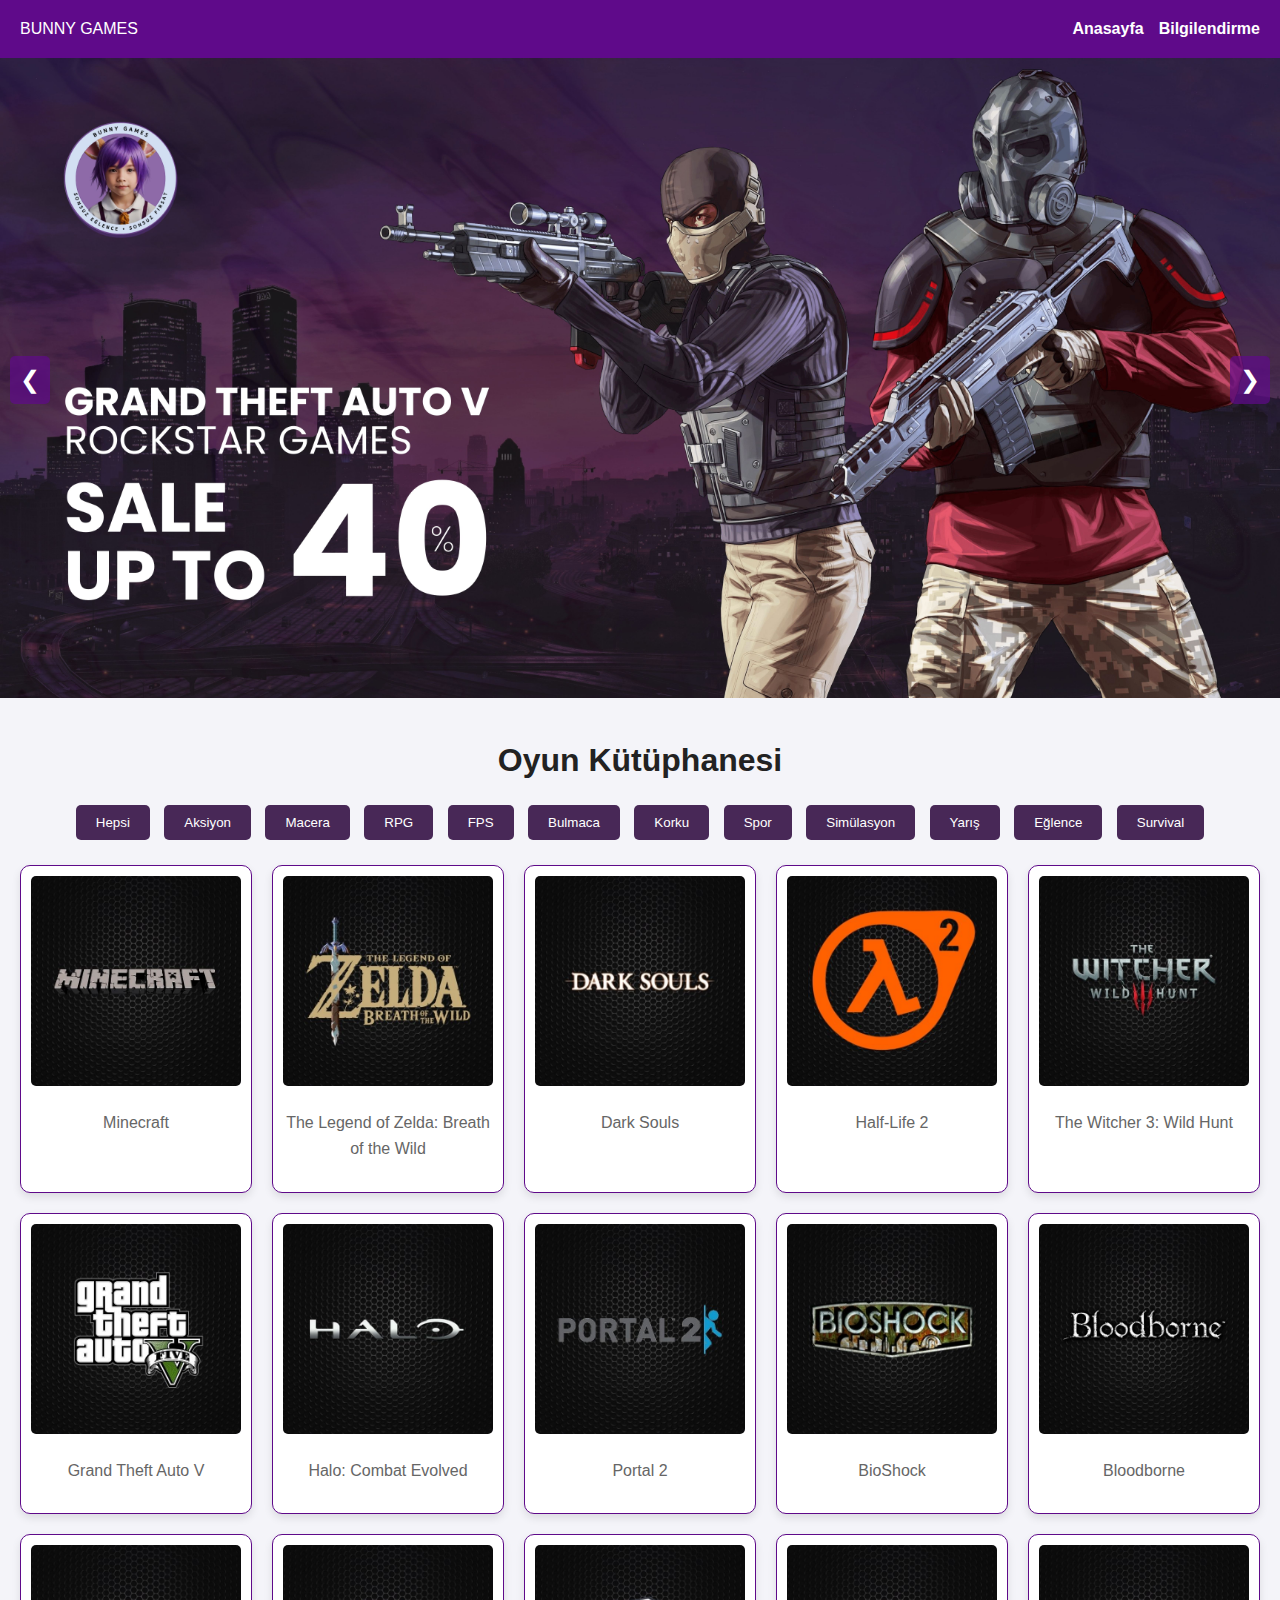
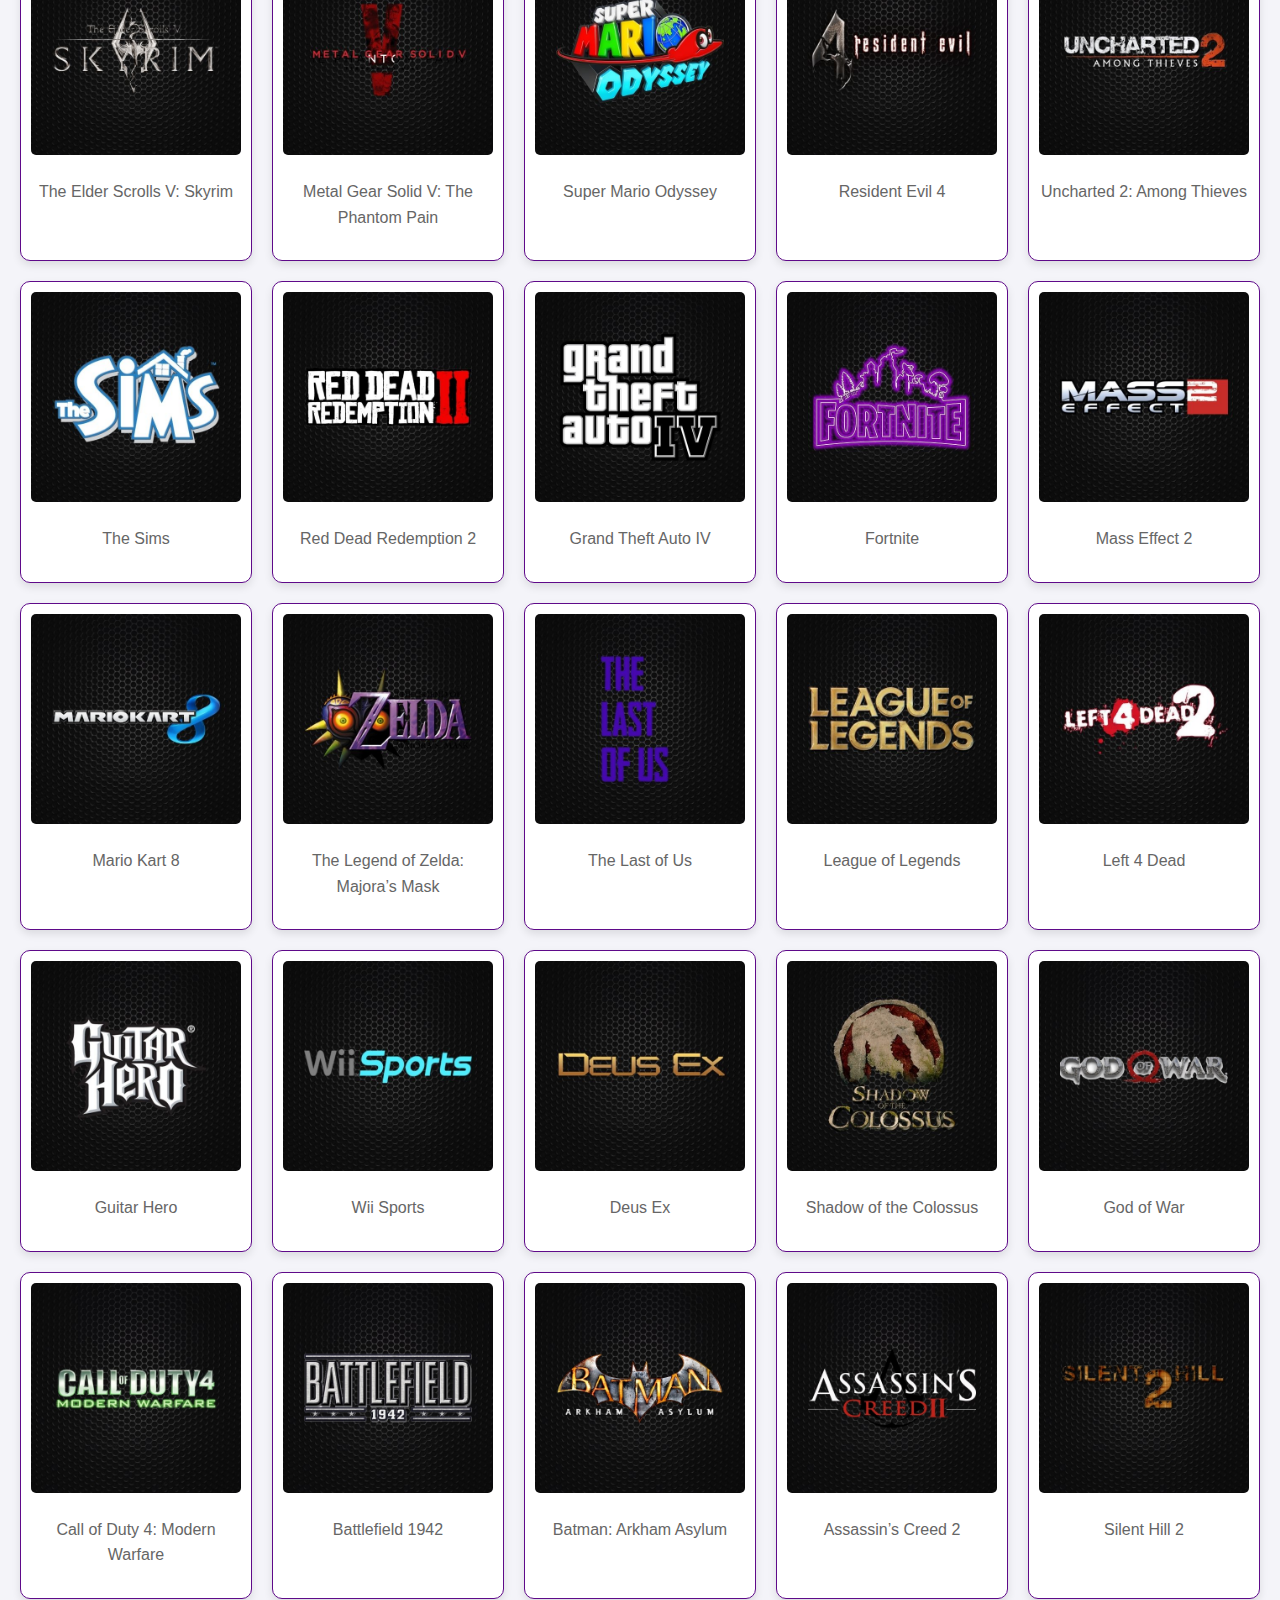
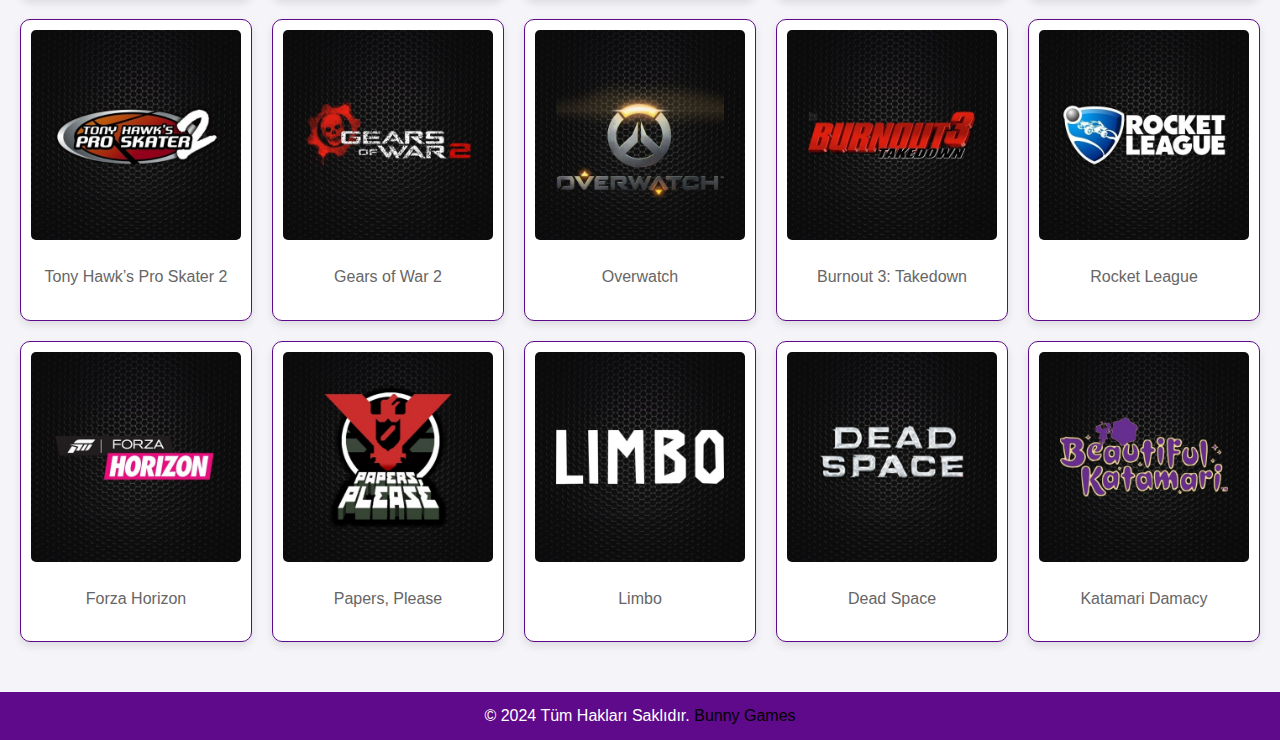
<file: index.html>
<!DOCTYPE html>
<html lang="en">
<head>
  <meta charset="UTF-8">
  <meta name="viewport" content="width=device-width, initial-scale=1, maximum-scale=1.0, user-scalable=no">
  <title>Oyun Kütüphanesi</title>
  <link rel="stylesheet" href="styles.css">
</head>
<body>
  <header>
    <div class="logo">BUNNY GAMES</div>
    <nav>
      <ul>
        <li><a href="index.html">Anasayfa</a></li>
        <li><a href="bilgilendirme.html">Bilgilendirme</a></li>
      </ul>
    </nav>
  </header>
  

  <div class="banner">
    <div class="slide">
        <a href="banner1.html">
            <img src="images/banner1.jpg" alt="Banner 1">
        </a>
    </div>
    <div class="slide">
        <a href="banner2.html">
          <img src="images/banner2.jpg" alt="Resident Evil 4 Banner">
        </a>
    </div>
    <div class="slide">
        <a href="banner3.html">
            <img src="images/banner3.jpg" alt="Banner 3">
        </a>
    </div>
    <button class="prev" onclick="prevSlide()">&#10094;</button>
    <button class="next" onclick="nextSlide()">&#10095;</button>
  </div>


  <main>
    <h1>Oyun Kütüphanesi</h1>

    <div class="categories">
      <button onclick="filterGames('Hepsi')">Hepsi</button>
      <button onclick="filterGames('Aksiyon')">Aksiyon</button>
      <button onclick="filterGames('Macera')">Macera</button>
      <button onclick="filterGames('RPG')">RPG</button>
      <button onclick="filterGames('FPS')">FPS</button>
      <button onclick="filterGames('Bulmaca')">Bulmaca</button>
      <button onclick="filterGames('Korku')">Korku</button>
      <button onclick="filterGames('Spor')">Spor</button>
      <button onclick="filterGames('Simülasyon')">Simülasyon</button>
      <button onclick="filterGames('Yarış')">Yarış</button>
      <button onclick="filterGames('Eğlence')">Eğlence</button>
      <button onclick="filterGames('Survival')">Survival</button>
    </div>

    <div class="game-grid" id="gameGrid"></div>
  </main>

  <div id="gameModal" class="modal">
    <div class="modal-content">
      <span class="close" onclick="closeModal()">&times;</span>
      <iframe id="modalVideo" src="" frameborder="0" allowfullscreen></iframe>
      <h2 id="modalTitle"></h2>
      <p id="modalDescription"></p>     
      <a id="buyLink" href="#" target="_blank"><button class="buy-btn">Satın Al</button></a>
    </div>
  </div>

  <footer>
    <table>
      <tr>
        <td>© 2024 Tüm Hakları Saklıdır. <a href="https://github.com/berfinsfrgl">Bunny Games</a></td>
      </tr>
    </table>
  </footer>  

  <script src="slider.js"></script>
  <script src="games.js"></script>
</body>
</html>
</file>
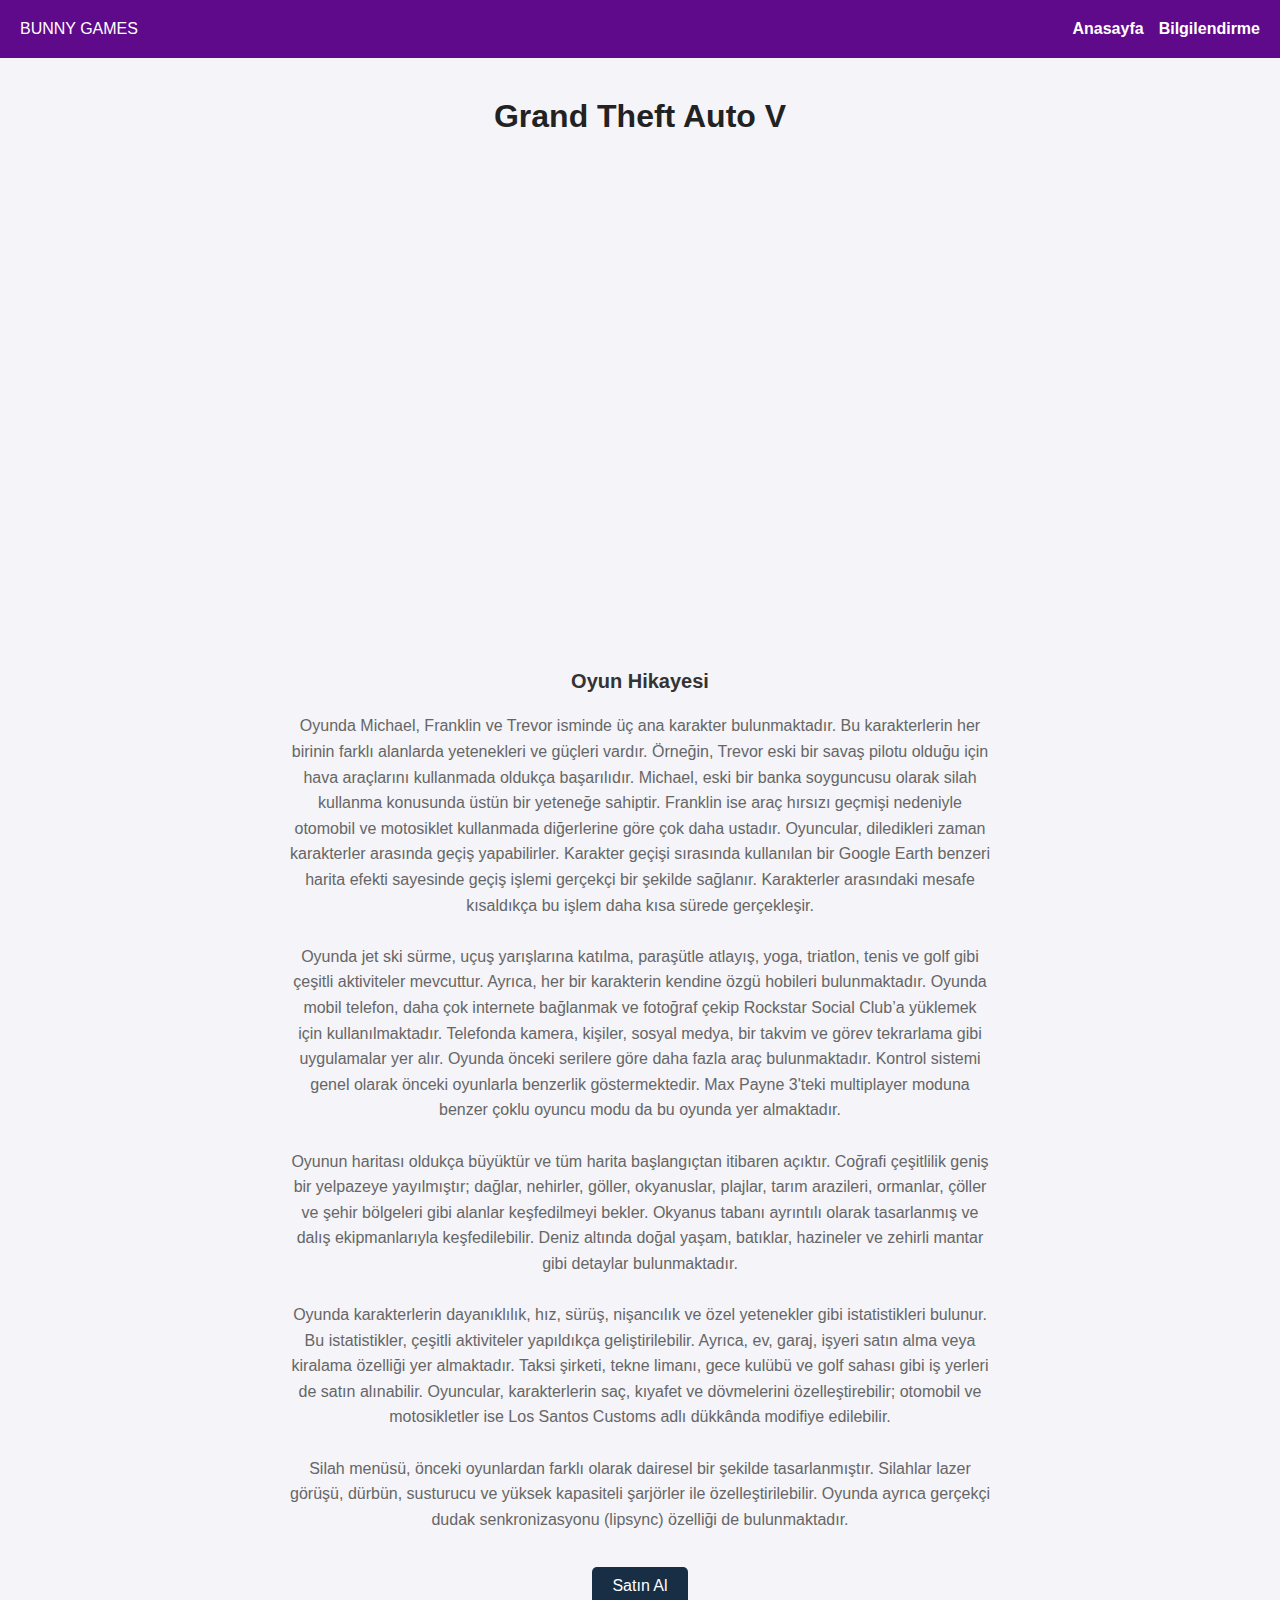
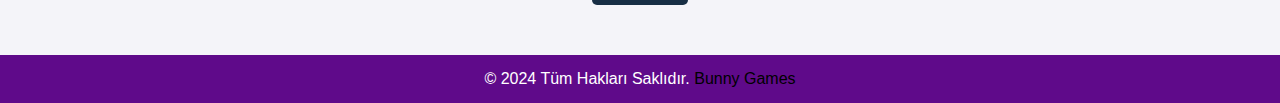
<file: banner1.html>
<!DOCTYPE html>
<html lang="en">
<head>
  <meta charset="UTF-8">
  <meta name="viewport" content="width=device-width, initial-scale=1, maximum-scale=1.0, user-scalable=no">
  <title>Grand Theft Auto V | Bunny Games</title>
  <link rel="stylesheet" href="styles.css">
</head>
<body>
  <header>
    <div class="logo">BUNNY GAMES</div>
    <nav>
      <ul>
        <li><a href="index.html">Anasayfa</a></li>
        <li><a href="bilgilendirme.html">Bilgilendirme</a></li>
      </ul>
    </nav>
  </header>

  <main>
    <h1>Grand Theft Auto V</h1>
    <div class="game-detail">
      <iframe width="560" height="315" 
              src="https://www.youtube.com/embed/QkkoHAzjnUs" 
              title="GTA V Trailer"
              frameborder="0" 
              allow="accelerometer; autoplay; clipboard-write; encrypted-media; gyroscope; picture-in-picture"
              allowfullscreen>
      </iframe>

      <div class="game-description">
        <h2>Oyun Hikayesi</h2>
        <p>Oyunda Michael, Franklin ve Trevor isminde üç ana karakter bulunmaktadır. Bu karakterlerin her birinin farklı alanlarda yetenekleri ve güçleri vardır. Örneğin, Trevor eski bir savaş pilotu olduğu için hava araçlarını kullanmada oldukça başarılıdır. Michael, eski bir banka soyguncusu olarak silah kullanma konusunda üstün bir yeteneğe sahiptir. Franklin ise araç hırsızı geçmişi nedeniyle otomobil ve motosiklet kullanmada diğerlerine göre çok daha ustadır. Oyuncular, diledikleri zaman karakterler arasında geçiş yapabilirler. Karakter geçişi sırasında kullanılan bir Google Earth benzeri harita efekti sayesinde geçiş işlemi gerçekçi bir şekilde sağlanır. Karakterler arasındaki mesafe kısaldıkça bu işlem daha kısa sürede gerçekleşir. <br><br>

          Oyunda jet ski sürme, uçuş yarışlarına katılma, paraşütle atlayış, yoga, triatlon, tenis ve golf gibi çeşitli aktiviteler mevcuttur. Ayrıca, her bir karakterin kendine özgü hobileri bulunmaktadır. Oyunda mobil telefon, daha çok internete bağlanmak ve fotoğraf çekip Rockstar Social Club’a yüklemek için kullanılmaktadır. Telefonda kamera, kişiler, sosyal medya, bir takvim ve görev tekrarlama gibi uygulamalar yer alır. Oyunda önceki serilere göre daha fazla araç bulunmaktadır. Kontrol sistemi genel olarak önceki oyunlarla benzerlik göstermektedir. Max Payne 3'teki multiplayer moduna benzer çoklu oyuncu modu da bu oyunda yer almaktadır.<br><br>
          
          Oyunun haritası oldukça büyüktür ve tüm harita başlangıçtan itibaren açıktır. Coğrafi çeşitlilik geniş bir yelpazeye yayılmıştır; dağlar, nehirler, göller, okyanuslar, plajlar, tarım arazileri, ormanlar, çöller ve şehir bölgeleri gibi alanlar keşfedilmeyi bekler. Okyanus tabanı ayrıntılı olarak tasarlanmış ve dalış ekipmanlarıyla keşfedilebilir. Deniz altında doğal yaşam, batıklar, hazineler ve zehirli mantar gibi detaylar bulunmaktadır.<br><br>
          
          Oyunda karakterlerin dayanıklılık, hız, sürüş, nişancılık ve özel yetenekler gibi istatistikleri bulunur. Bu istatistikler, çeşitli aktiviteler yapıldıkça geliştirilebilir. Ayrıca, ev, garaj, işyeri satın alma veya kiralama özelliği yer almaktadır. Taksi şirketi, tekne limanı, gece kulübü ve golf sahası gibi iş yerleri de satın alınabilir. Oyuncular, karakterlerin saç, kıyafet ve dövmelerini özelleştirebilir; otomobil ve motosikletler ise Los Santos Customs adlı dükkânda modifiye edilebilir.<br><br>
          
          Silah menüsü, önceki oyunlardan farklı olarak dairesel bir şekilde tasarlanmıştır. Silahlar lazer görüşü, dürbün, susturucu ve yüksek kapasiteli şarjörler ile özelleştirilebilir. Oyunda ayrıca gerçekçi dudak senkronizasyonu (lipsync) özelliği de bulunmaktadır.</p>
      </div>

        <a id="buyLink" href="https://store.rockstargames.com/" target="_blank"><button class="buy-btn">Satın Al</button></a>
    </div>
  </main>

  <footer>
    <table>
      <tr>
        <td>© 2024 Tüm Hakları Saklıdır. <a href="https://github.com/berfinsfrgl">Bunny Games</a></td>
      </tr>
    </table>
  </footer>  
</body>
</html>
</file>
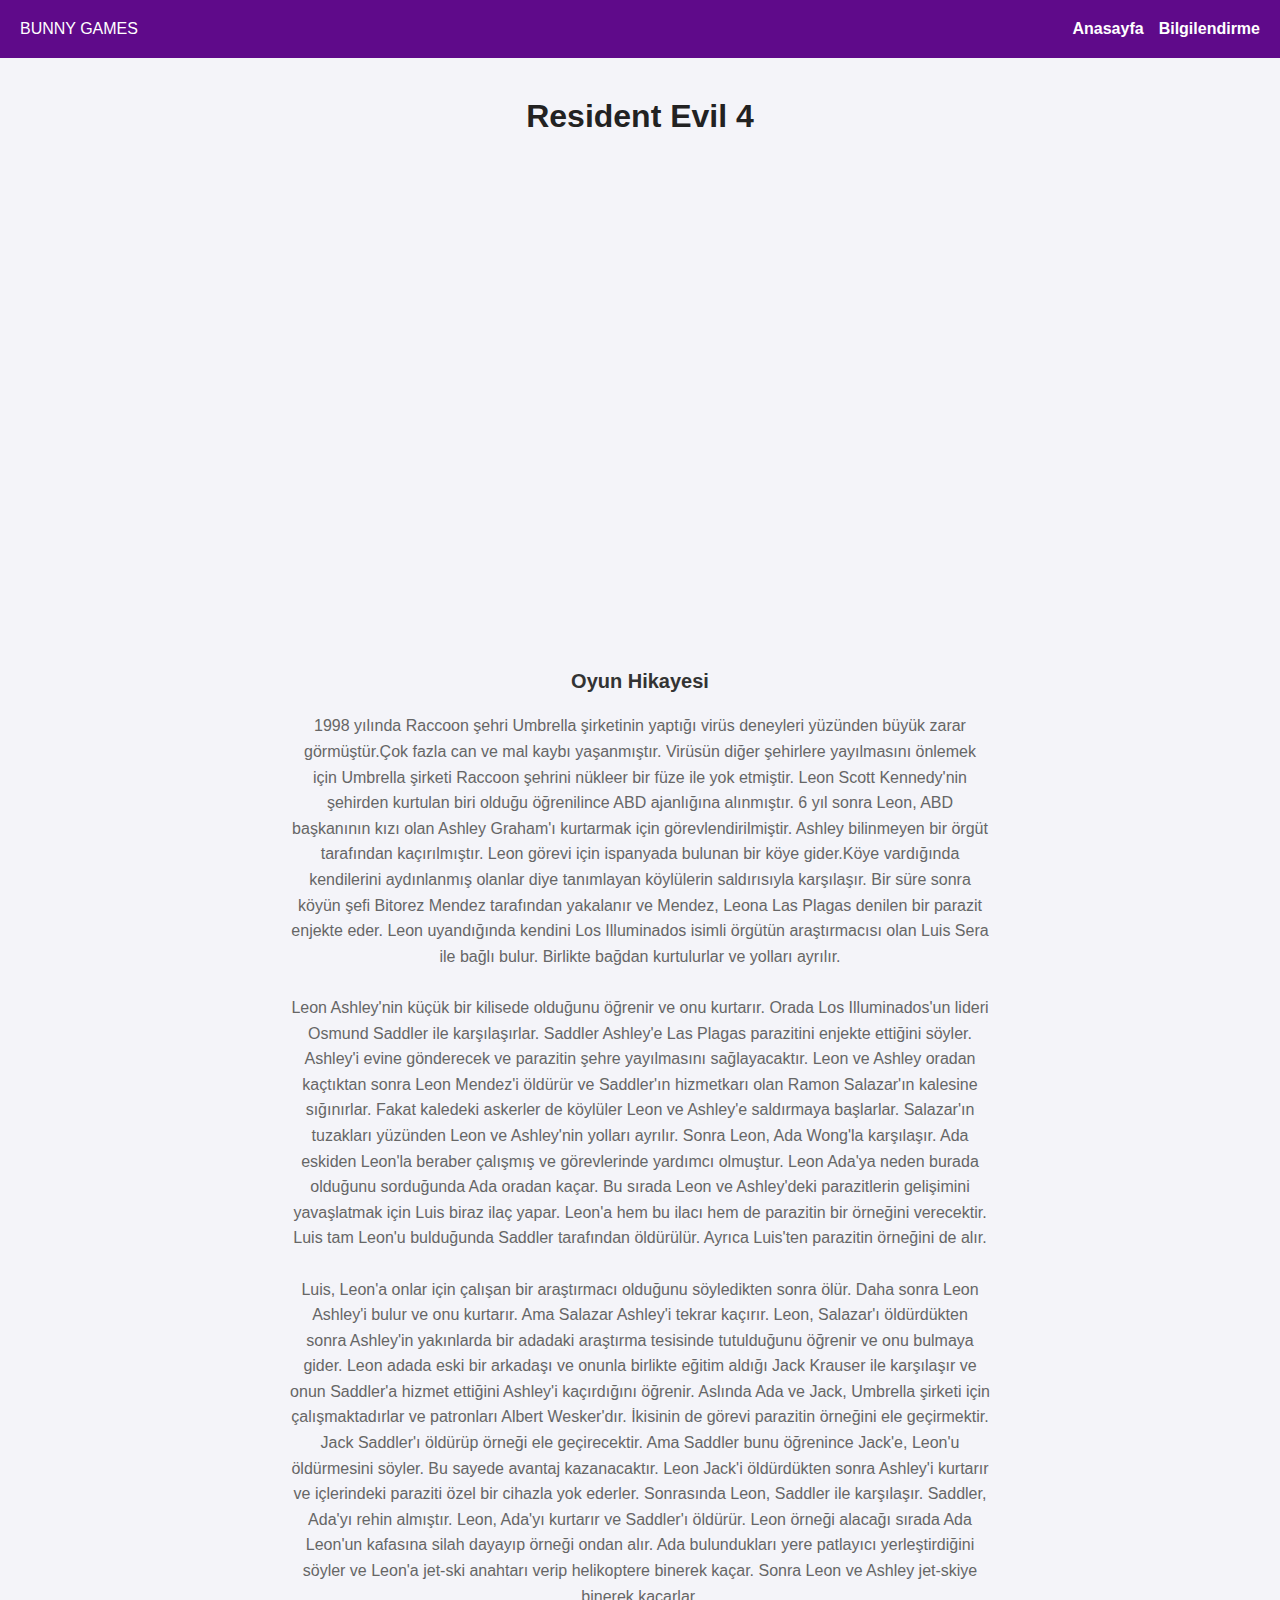
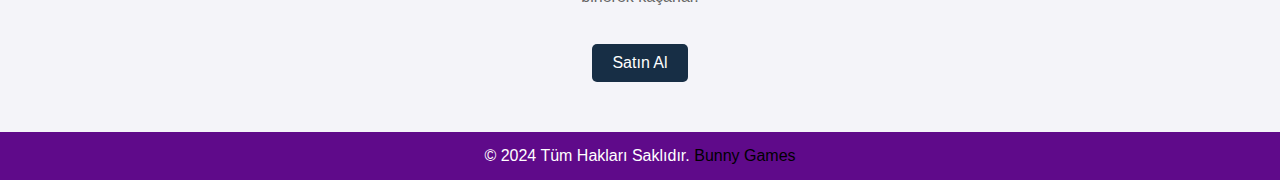
<file: banner2.html>
<!DOCTYPE html>
<html lang="en">
<head>
  <meta charset="UTF-8">
  <meta name="viewport" content="width=device-width, initial-scale=1, maximum-scale=1.0, user-scalable=no">
  <title>Resident Evil 4 | Bunny Games</title>
  <link rel="stylesheet" href="styles.css">
</head>
<body>
  <header>
    <div class="logo">BUNNY GAMES</div>
    <nav>
      <ul>
        <li><a href="index.html">Anasayfa</a></li>
        <li><a href="bilgilendirme.html">Bilgilendirme</a></li>
      </ul>
    </nav>
  </header>

  <main>
    <h1>Resident Evil 4</h1>
    <div class="game-detail">
      <iframe width="560" height="315" 
              src="https://www.youtube.com/embed/j5Xv2lM9wes" 
              title="Resident Evil 4 Gameplay Trailer"
              frameborder="0" 
              allow="accelerometer; autoplay; clipboard-write; encrypted-media; gyroscope; picture-in-picture"
              allowfullscreen>
      </iframe>

      <div class="game-description">
        <h2>Oyun Hikayesi</h2>
        <p>
          1998 yılında Raccoon şehri Umbrella şirketinin yaptığı virüs deneyleri yüzünden büyük zarar görmüştür.Çok fazla can ve mal kaybı yaşanmıştır. Virüsün diğer şehirlere yayılmasını önlemek için Umbrella şirketi Raccoon şehrini nükleer bir füze ile yok etmiştir. Leon Scott Kennedy'nin şehirden kurtulan biri olduğu öğrenilince ABD ajanlığına alınmıştır. 6 yıl sonra Leon, ABD başkanının kızı olan Ashley Graham'ı kurtarmak için görevlendirilmiştir. Ashley bilinmeyen bir örgüt tarafından kaçırılmıştır. Leon görevi için ispanyada bulunan bir köye gider.Köye vardığında kendilerini aydınlanmış olanlar diye tanımlayan köylülerin saldırısıyla karşılaşır. Bir süre sonra köyün şefi Bitorez Mendez tarafından yakalanır ve Mendez, Leona Las Plagas denilen bir parazit enjekte eder. Leon uyandığında kendini Los Illuminados isimli örgütün araştırmacısı olan Luis Sera ile bağlı bulur. Birlikte bağdan kurtulurlar ve yolları ayrılır. <br><br> Leon Ashley'nin küçük bir kilisede olduğunu öğrenir ve onu kurtarır. Orada Los Illuminados'un lideri Osmund Saddler ile karşılaşırlar. Saddler Ashley'e Las Plagas parazitini enjekte ettiğini söyler. Ashley'i evine gönderecek ve parazitin şehre yayılmasını sağlayacaktır. Leon ve Ashley oradan kaçtıktan sonra Leon Mendez'i öldürür ve Saddler'ın hizmetkarı olan Ramon Salazar'ın kalesine sığınırlar. Fakat kaledeki askerler de köylüler Leon ve Ashley'e saldırmaya başlarlar. Salazar'ın tuzakları yüzünden Leon ve Ashley'nin yolları ayrılır. Sonra Leon, Ada Wong'la karşılaşır. Ada eskiden Leon'la beraber çalışmış ve görevlerinde yardımcı olmuştur. Leon Ada'ya neden burada olduğunu sorduğunda Ada oradan kaçar. Bu sırada Leon ve Ashley'deki parazitlerin gelişimini yavaşlatmak için Luis biraz ilaç yapar. Leon'a hem bu ilacı hem de parazitin bir örneğini verecektir. Luis tam Leon'u bulduğunda Saddler tarafından öldürülür. Ayrıca Luis'ten parazitin örneğini de alır. <br><br> Luis, Leon'a onlar için çalışan bir araştırmacı olduğunu söyledikten sonra ölür. Daha sonra Leon Ashley'i bulur ve onu kurtarır. Ama Salazar Ashley'i tekrar kaçırır. Leon, Salazar'ı öldürdükten sonra Ashley'in yakınlarda bir adadaki araştırma tesisinde tutulduğunu öğrenir ve onu bulmaya gider. Leon adada eski bir arkadaşı ve onunla birlikte eğitim aldığı Jack Krauser ile karşılaşır ve onun Saddler'a hizmet ettiğini Ashley'i kaçırdığını öğrenir. Aslında Ada ve Jack, Umbrella şirketi için çalışmaktadırlar ve patronları Albert Wesker'dır. İkisinin de görevi parazitin örneğini ele geçirmektir. Jack Saddler'ı öldürüp örneği ele geçirecektir. Ama Saddler bunu öğrenince Jack'e, Leon'u öldürmesini söyler. Bu sayede avantaj kazanacaktır. Leon Jack'i öldürdükten sonra Ashley'i kurtarır ve içlerindeki paraziti özel bir cihazla yok ederler. Sonrasında Leon, Saddler ile karşılaşır. Saddler, Ada'yı rehin almıştır. Leon, Ada'yı kurtarır ve Saddler'ı öldürür. Leon örneği alacağı sırada Ada Leon'un kafasına silah dayayıp örneği ondan alır. Ada bulundukları yere patlayıcı yerleştirdiğini söyler ve Leon'a jet-ski anahtarı verip helikoptere binerek kaçar. Sonra Leon ve Ashley jet-skiye binerek kaçarlar.
        </p>
      </div>

        <a id="buyLink" href="https://www.residentevil.com/re4/" target="_blank"><button class="buy-btn">Satın Al</button></a>
    </div>
  </main>

  <footer>
    <table>
      <tr>
        <td>© 2024 Tüm Hakları Saklıdır. <a href="https://github.com/berfinsfrgl">Bunny Games</a></td>
      </tr>
    </table>
  </footer>  
</body>
</html>
</file>
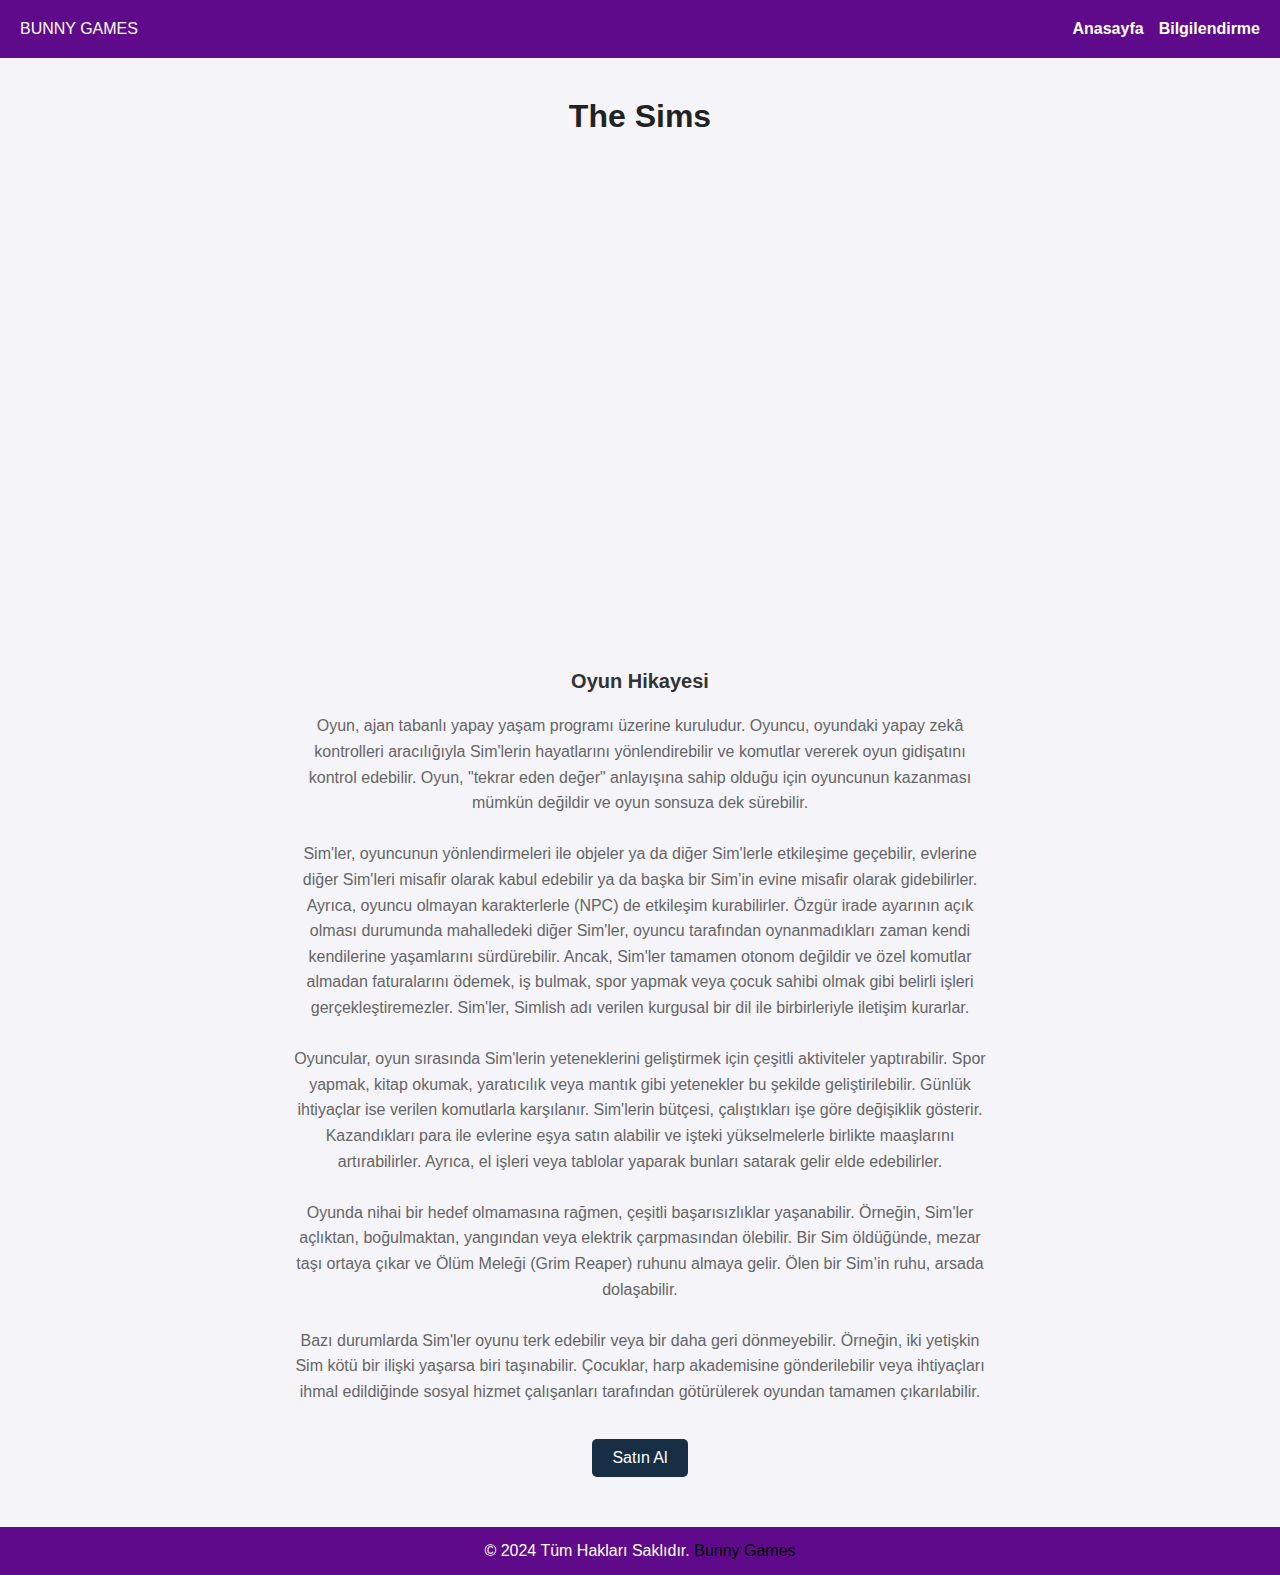
<file: banner3.html>
<!DOCTYPE html>
<html lang="en">
<head>
  <meta charset="UTF-8">
  <meta name="viewport" content="width=device-width, initial-scale=1, maximum-scale=1.0, user-scalable=no">
  <title>The Sims | Bunny Games</title>
  <link rel="stylesheet" href="styles.css">
</head>
<body>
  <header>
    <div class="logo">BUNNY GAMES</div>
    <nav>
      <ul>
        <li><a href="index.html">Anasayfa</a></li>
        <li><a href="bilgilendirme.html">Bilgilendirme</a></li>
      </ul>
    </nav>
  </header>

  <main>
    <h1>The Sims</h1>
    <div class="game-detail">
      <iframe width="560" height="315" 
              src="https://www.youtube.com/embed/GJENRAB4ykA" 
              title="The Sims Trailer"
              frameborder="0" 
              allow="accelerometer; autoplay; clipboard-write; encrypted-media; gyroscope; picture-in-picture"
              allowfullscreen>
      </iframe>

      <div class="game-description">
        <h2>Oyun Hikayesi</h2>
        <p>Oyun, ajan tabanlı yapay yaşam programı üzerine kuruludur. Oyuncu, oyundaki yapay zekâ kontrolleri aracılığıyla Sim'lerin hayatlarını yönlendirebilir ve komutlar vererek oyun gidişatını kontrol edebilir. Oyun, "tekrar eden değer" anlayışına sahip olduğu için oyuncunun kazanması mümkün değildir ve oyun sonsuza dek sürebilir. <br><br>

          Sim'ler, oyuncunun yönlendirmeleri ile objeler ya da diğer Sim'lerle etkileşime geçebilir, evlerine diğer Sim'leri misafir olarak kabul edebilir ya da başka bir Sim’in evine misafir olarak gidebilirler. Ayrıca, oyuncu olmayan karakterlerle (NPC) de etkileşim kurabilirler. Özgür irade ayarının açık olması durumunda mahalledeki diğer Sim'ler, oyuncu tarafından oynanmadıkları zaman kendi kendilerine yaşamlarını sürdürebilir. Ancak, Sim'ler tamamen otonom değildir ve özel komutlar almadan faturalarını ödemek, iş bulmak, spor yapmak veya çocuk sahibi olmak gibi belirli işleri gerçekleştiremezler. Sim'ler, Simlish adı verilen kurgusal bir dil ile birbirleriyle iletişim kurarlar.<br><br>
          
          Oyuncular, oyun sırasında Sim'lerin yeteneklerini geliştirmek için çeşitli aktiviteler yaptırabilir. Spor yapmak, kitap okumak, yaratıcılık veya mantık gibi yetenekler bu şekilde geliştirilebilir. Günlük ihtiyaçlar ise verilen komutlarla karşılanır. Sim'lerin bütçesi, çalıştıkları işe göre değişiklik gösterir. Kazandıkları para ile evlerine eşya satın alabilir ve işteki yükselmelerle birlikte maaşlarını artırabilirler. Ayrıca, el işleri veya tablolar yaparak bunları satarak gelir elde edebilirler.<br><br>
          
          Oyunda nihai bir hedef olmamasına rağmen, çeşitli başarısızlıklar yaşanabilir. Örneğin, Sim'ler açlıktan, boğulmaktan, yangından veya elektrik çarpmasından ölebilir. Bir Sim öldüğünde, mezar taşı ortaya çıkar ve Ölüm Meleği (Grim Reaper) ruhunu almaya gelir. Ölen bir Sim’in ruhu, arsada dolaşabilir.<br><br>  
          
          Bazı durumlarda Sim'ler oyunu terk edebilir veya bir daha geri dönmeyebilir. Örneğin, iki yetişkin Sim kötü bir ilişki yaşarsa biri taşınabilir. Çocuklar, harp akademisine gönderilebilir veya ihtiyaçları ihmal edildiğinde sosyal hizmet çalışanları tarafından götürülerek oyundan tamamen çıkarılabilir. </p>
      </div>

        <a id="buyLink" href="https://www.ea.com/games/the-sims" target="_blank"><button class="buy-btn">Satın Al</button></a>
    </div>
  </main>

  <footer>
    <table>
      <tr>
        <td>© 2024 Tüm Hakları Saklıdır. <a href="https://github.com/berfinsfrgl">Bunny Games</a></td>
      </tr>
    </table>
  </footer>  
</body>
</html>
</file>
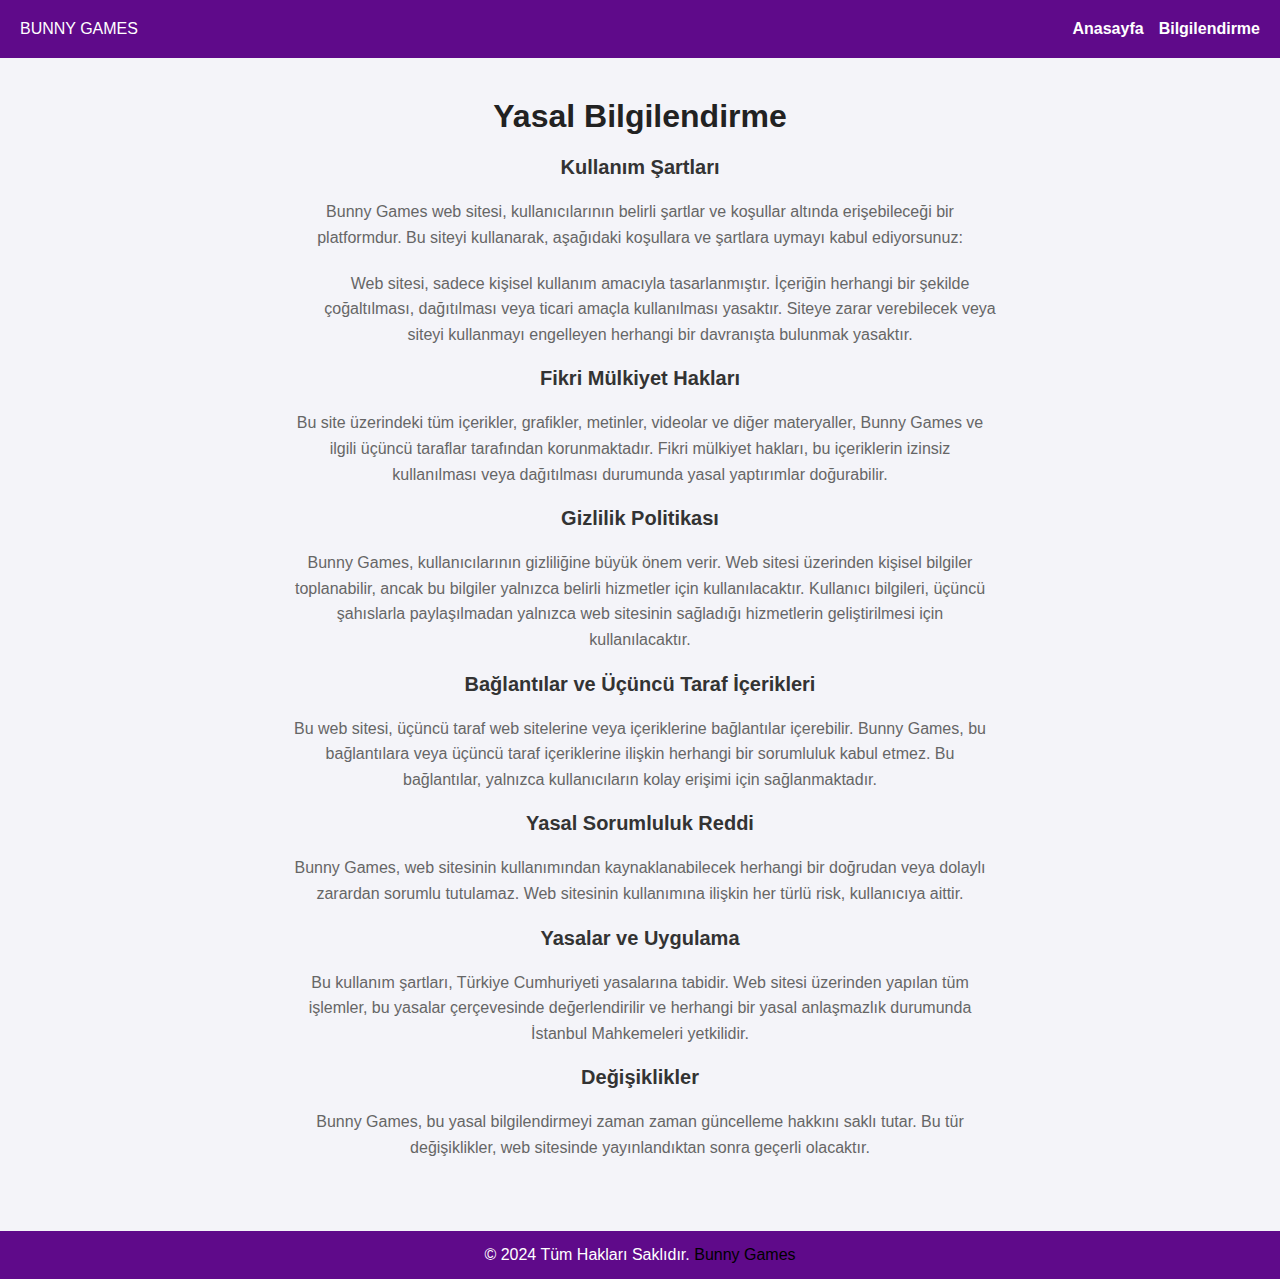
<file: bilgilendirme.html>
<!DOCTYPE html>
<html lang="en">
<head>
  <meta charset="UTF-8">
  <meta name="viewport" content="width=device-width, initial-scale=1, maximum-scale=1.0, user-scalable=no">
  <title>Yasal Bilgilendirme | Bunny Games</title>
  <link rel="stylesheet" href="styles.css">
</head>
<body>
    <header>
        <div class="logo">BUNNY GAMES</div>
        <nav>
          <ul>
            <li><a href="index.html">Anasayfa</a></li>
            <li><a href="bilgilendirme.html">Bilgilendirme</a></li>
          </ul>
        </nav>
      </header>

  <main>
    <h1>Yasal Bilgilendirme</h1>
    <div class="legal-content">
      <h2>Kullanım Şartları</h2>
      <p>Bunny Games web sitesi, kullanıcılarının belirli şartlar ve koşullar altında erişebileceği bir platformdur. Bu siteyi kullanarak, aşağıdaki koşullara ve şartlara uymayı kabul ediyorsunuz:</p>
      <ul>
        <p>Web sitesi, sadece kişisel kullanım amacıyla tasarlanmıştır.
        İçeriğin herhangi bir şekilde çoğaltılması, dağıtılması veya ticari amaçla kullanılması yasaktır.
        Siteye zarar verebilecek veya siteyi kullanmayı engelleyen herhangi bir davranışta bulunmak yasaktır.</p>
      </ul>
      
      <h2>Fikri Mülkiyet Hakları</h2>
      <p>Bu site üzerindeki tüm içerikler, grafikler, metinler, videolar ve diğer materyaller, Bunny Games ve ilgili üçüncü taraflar tarafından korunmaktadır. Fikri mülkiyet hakları, bu içeriklerin izinsiz kullanılması veya dağıtılması durumunda yasal yaptırımlar doğurabilir.</p>

      <h2>Gizlilik Politikası</h2>
      <p>Bunny Games, kullanıcılarının gizliliğine büyük önem verir. Web sitesi üzerinden kişisel bilgiler toplanabilir, ancak bu bilgiler yalnızca belirli hizmetler için kullanılacaktır. Kullanıcı bilgileri, üçüncü şahıslarla paylaşılmadan yalnızca web sitesinin sağladığı hizmetlerin geliştirilmesi için kullanılacaktır.</p>

      <h2>Bağlantılar ve Üçüncü Taraf İçerikleri</h2>
      <p>Bu web sitesi, üçüncü taraf web sitelerine veya içeriklerine bağlantılar içerebilir. Bunny Games, bu bağlantılara veya üçüncü taraf içeriklerine ilişkin herhangi bir sorumluluk kabul etmez. Bu bağlantılar, yalnızca kullanıcıların kolay erişimi için sağlanmaktadır.</p>

      <h2>Yasal Sorumluluk Reddi</h2>
      <p>Bunny Games, web sitesinin kullanımından kaynaklanabilecek herhangi bir doğrudan veya dolaylı zarardan sorumlu tutulamaz. Web sitesinin kullanımına ilişkin her türlü risk, kullanıcıya aittir.</p>

      <h2>Yasalar ve Uygulama</h2>
      <p>Bu kullanım şartları, Türkiye Cumhuriyeti yasalarına tabidir. Web sitesi üzerinden yapılan tüm işlemler, bu yasalar çerçevesinde değerlendirilir ve herhangi bir yasal anlaşmazlık durumunda İstanbul Mahkemeleri yetkilidir.</p>
      
      <h2>Değişiklikler</h2>
      <p>Bunny Games, bu yasal bilgilendirmeyi zaman zaman güncelleme hakkını saklı tutar. Bu tür değişiklikler, web sitesinde yayınlandıktan sonra geçerli olacaktır.</p>
    </div>
  </main>

  <footer>
    <table>
      <tr>
        <td>© 2024 Tüm Hakları Saklıdır. <a href="https://github.com/berfinsfrgl">Bunny Games</a></td>
      </tr>
    </table>
  </footer>
</body>
</html>
</file>
<file: styles.css>
body {
  margin: 0;
  font-family: Arial, sans-serif;
  background-color: #f4f4f9;
  color: #333;
}

header {
  display: flex;
  justify-content: space-between;
  align-items: center;
  padding: 20px 20px;
  background-color: #5F0A8A;  
  color: white;
  position: sticky;
  top: 0;
  z-index: 1000;
}

.logo img {
  height: 50px;
  width: auto;
}

nav ul {
  list-style: none;
  display: flex;
  gap: 15px;
  margin: 0;
  padding: 0;
}

nav ul li a {
  color: white;
  text-decoration: none;
  font-weight: bold;
  transition: color 0.3s;
}

nav ul li a:hover {
  color: #ffcc00;
}

.banner {
  position: relative;
  overflow: hidden;
  max-height: 100%;
  width: 100%;
}

.banner .slide {
  display: none;
  text-align: center;
}

.banner .slide img {
  width: 100%;
  height: auto;
}

.banner .slide:first-child {
  display: block;
}

.banner .prev, .banner .next {
  position: absolute;
  top: 50%;
  transform: translateY(-50%);
  background-color: rgba(95, 10, 138, 0.7); 
  color: white;
  border: none;
  padding: 10px;
  cursor: pointer;
  font-size: 1.5em;
  border-radius: 5px;
}

.banner .prev {
  left: 10px;
}

.banner .next {
  right: 10px;
}

main {
  padding: 20px;
  text-align: center;
}

.game-grid {
  display: grid;
  grid-template-columns: repeat(5, 1fr);
  gap: 20px;
}

.game-card {
  border: 1px solid #5F0A8A;
  border-radius: 10px;
  padding: 10px;
  text-align: center;
  cursor: pointer;
  background-color: #ffffff;
  box-shadow: 0 4px 8px rgba(0, 0, 0, 0.1);
  transition: transform 0.3s, box-shadow 0.3s;
}

.game-card:hover {
  transform: translateY(-5px);
  box-shadow: 0 6px 12px rgba(0, 0, 0, 0.2);
}

.game-card img {
  width: 100%;
  height: auto;
  border-radius: 5px;
}

.categories {
  margin: 20px 0;
  text-align: center;
}

.categories button {
  padding: 10px 20px;
  margin: 5px;
  border: none;
  border-radius: 5px;
  background-color: #482857;
  color: white;
  cursor: pointer;
  transition: background-color 0.3s;
}

.categories button:hover {
  background-color: #7A1F8D; 
}

.modal {
  display: none;
  position: fixed;
  top: 0;
  left: 0;
  width: 100%;
  height: 100%;
  background-color: rgba(0, 0, 0, 0.8);
  justify-content: center;
  align-items: center;
  bottom: 10px;
  overflow-y: auto;
  z-index: 1000;
}

.modal-content {
  background: #fff;
  padding: 35px;
  max-width: 600px;
  width: 90%;
  max-height: 90vh;
  overflow-y: auto;
  position: relative;
  border-radius: 10px;
  text-align: center;
  box-shadow: 0 8px 16px rgba(0, 0, 0, 0.3);
  animation: fadeIn 0.3s ease-in-out;
  background-color: #F5E6FA; 
}

.modal-content iframe {
  width: 100%;
  height: 300px;
  border-radius: 5px;
  margin-bottom: 20px;
}

.modal-content .close {
  position: absolute;
  top: 10px;
  right: 10px;
  font-size: 1.5em;
  cursor: pointer;
  color: #5F0A8A;
  transition: color 0.3s;
}

.modal-content .close:hover {
  color: #ff0000;
}

.modal-content table {
  margin: 20px auto;
  border-collapse: collapse;
  width: 100%;
  text-align: left;
}

.modal-content table td {
  padding: 10px;
  border: 1px solid #ddd;
}

.modal-content .buy-btn {
  display: inline-block;
  padding: 10px 20px;
  background-color: #172e45;
  color: white;
  border: none;
  border-radius: 5px;
  text-decoration: none;
  font-size: 1em;
  cursor: pointer;
  transition: background-color 0.3s;
  margin-top: 15px;
}

.modal-content .buy-btn:hover {
  background-color: #8faecd;
}

.buy-btn {
  display: inline-block;
  padding: 10px 20px;
  background-color: #172e45;
  color: white;
  border: none;
  border-radius: 5px;
  text-decoration: none;
  font-size: 1em;
  cursor: pointer;
  transition: background-color 0.3s;
  margin-top: 15px;
}

.buy-btn:hover {
  background-color: #8faecd;
}

.no-scroll {
  overflow: hidden;
}

@keyframes fadeIn {
  from {
    opacity: 0;
    transform: scale(0.95);
  }
  to {
    opacity: 1;
    transform: scale(1);
  }
}

footer {
  margin-top: 30px;
  background-color: #5F0A8A;  
  color: white;
  text-align: center;
  padding: 10px 0;
}

footer table {
  margin: 0 auto;
  border-collapse: collapse;
}

footer table td {
  padding: 5px 15px;
  color: white;
}

h1, h2 {
  text-align: center;
  margin-top: 20px;
  color: #222;
}

p {
  font-size: 1.2em;
  line-height: 1.6;
  text-align: center;
  margin: 20px auto;
  max-width: 700px;
}

iframe {
  width: 100%;
  max-width: 800px;
  height: 450px;
  margin: 20px 0;
  border: 0;
  border-radius: 10px;
}

footer a {
  color: #000000; 
  background-color: transparent; 
  text-decoration: none; 
}

footer a:hover {
  color: #c10077; 
}

@media screen and (max-width: 768px) {
  .banner .prev, .banner .next {
    font-size: 1.2em;
    padding: 8px;
  }

  .game-grid {
    grid-template-columns: repeat(2, 1fr);
  }

  .categories {
    display: grid;
    grid-template-columns: repeat(3, 1fr);
    gap: 10px;
  }

  .game-card {
    padding: 8px;
  }

  .modal-content {
    padding: 20px;
    width: 95%;
  }

  .modal-content iframe {
    height: 250px;
  }

  footer table td {
    padding: 5px;
  }

  iframe {
    height: 300px;
  }

  p {
    font-size: 1em;
  }
}

@media screen and (max-width: 480px) {
  header {
    padding: 10px;
  }

  .banner .prev, .banner .next {
    font-size: 1em;
    padding: 5px;
  }

  .game-grid {
    grid-template-columns: 1fr;
  }

  .categories button {
    padding: 8px 16px;
  }

  .modal-content {
    padding: 15px;
  }

  .categories {
    grid-template-columns: repeat(2, 1fr);
  }
}

.container {
  width: 90%;
  margin: 0 auto;
}

.about-header {
  text-align: center;
  margin-bottom: 50px;
}

.about-header h1 {
  font-size: 36px;
  color: #5F0A8A; 
  text-transform: uppercase;
}

.about-header p {
  font-size: 18px;
  color: #777;
}

.section-title {
  font-size: 24px;
  margin-top: 40px;
  text-align: center;
  color: #5F0A8A;
  border-bottom: 2px solid #5F0A8A;
  display: inline-block;
  padding-bottom: 10px;
  margin-bottom: 20px;
}

.content-section {
  display: flex;
  justify-content: space-between;
  gap: 20px;
  margin-bottom: 40px;
}

.content-section div {
  width: 48%;
}

.content-section img {
  width: 100%;
  border-radius: 8px;
  box-shadow: 0 4px 8px rgba(0, 0, 0, 0.1);
}

h2 {
  font-size: 20px;
  color: #333;
}

p {
  color: #666;
  line-height: 1.6;
  font-size: 16px;
}
</file>
